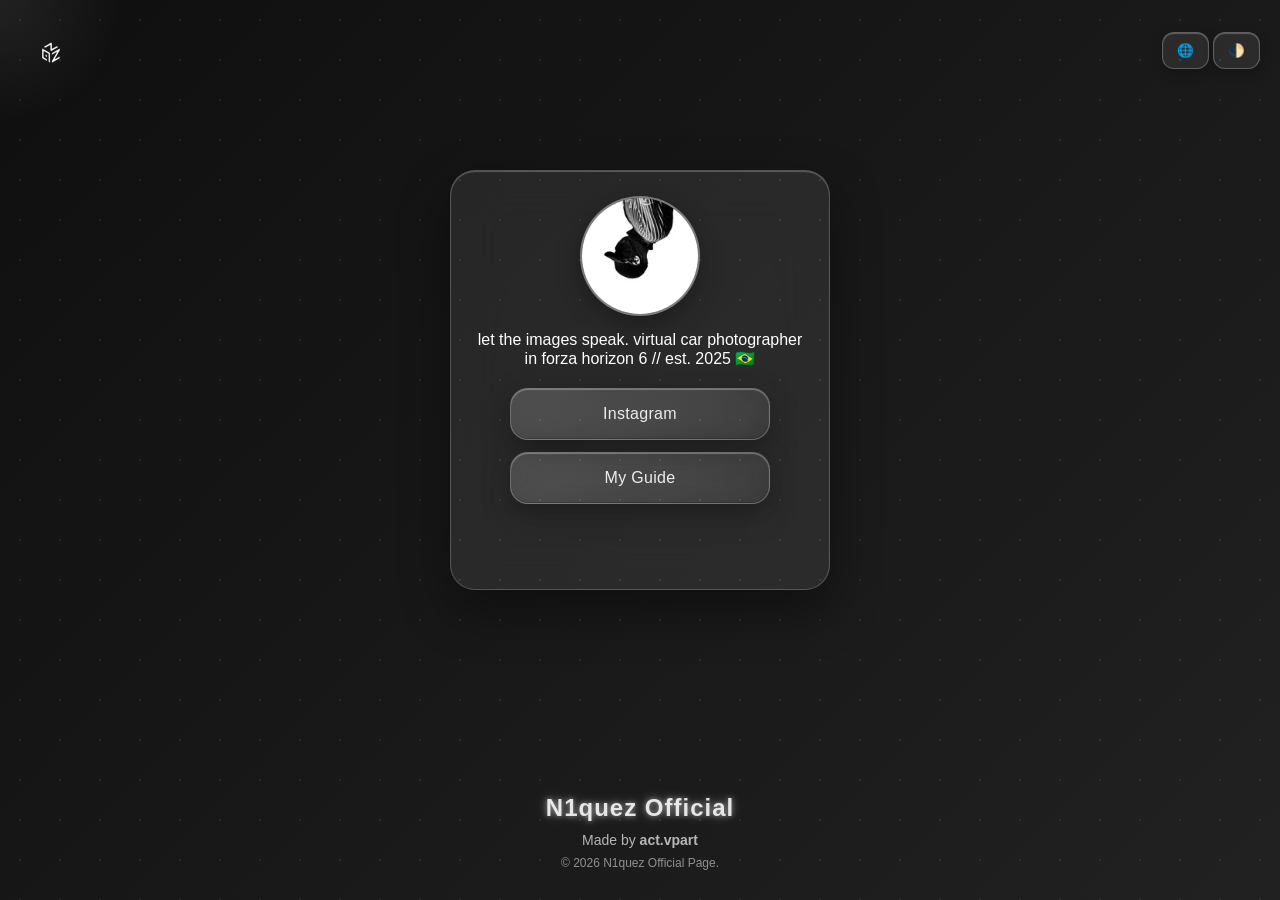
<file: index.html>
<!DOCTYPE html>
<html lang="data-en">
<head>
  <meta charset="UTF-8">
  <meta name="viewport" content="width=device-width, initial-scale=1.0">

  <title>N1quez Official</title>
  <link rel="stylesheet" href="assets/style/style.css?v=2">
</head>
<body>

<header class="header">
  <!-- logos -->
  <img src="./assets/images/Picsart_26-07-23_09-18-29-622.png" class="logo logo-light">
  <img src="./assets/images/Picsart_26-07-23_09-17-51-563.png" class="logo logo-dark">

  <div class="controls">
    <button onclick="toggleLang()">🌐</button>
    <button onclick="toggleTheme()">🌓</button>
  </div>
</header>

<main class="main">
  <div class="container">
      <div class="card">
        <div class="avatar">
          <img src="./assets/images/734358302_17895535353508205_2283769757320455007_n.jpg" alt="profile">
        </div>
    
        <p id="bio"
          data-pt="deixe as imagens falarem. fotógrafo virtual de carros no forza horizon 6 // desde 2025 🇧🇷"
          data-en="let the images speak. virtual car photographer in forza horizon 6 // est. 2025 🇧🇷">
          let the images speak. virtual car photographer in forza horizon 6 // est. 2025 🇧🇷
        </p>
    
        <div class="buttons">
            <a href="https://instagram.com/nqz.vp"
                class="btn"
                data-pt="Instagram"
                data-en="Instagram">
                Instagram
            </a>
    
            <a href="./guide.html"
              class="btn"
              data-pt="Guia"
              data-en="My Guide">
              My Guide
            </a>
        </div>
      </div>
  </div>
</main>

<footer>
    <h2>N1quez Official</h2>
    <p class="credit">
      <span
        data-pt="Feito por "
        data-en="Made by ">
        Made by
      </span>

  <a href="https://instagram.com/act.vpart"
     target="_blank"
     rel="noopener noreferrer"
     class="credit-link">
    act.vpart
  </a>
</p>
    </p>
    <p class="copyright">&copy; 2026 N1quez Official Page.</p>
</footer>

<script src="script.js"></script>
<div class="particles"></div>
</body>
</html>
</file>
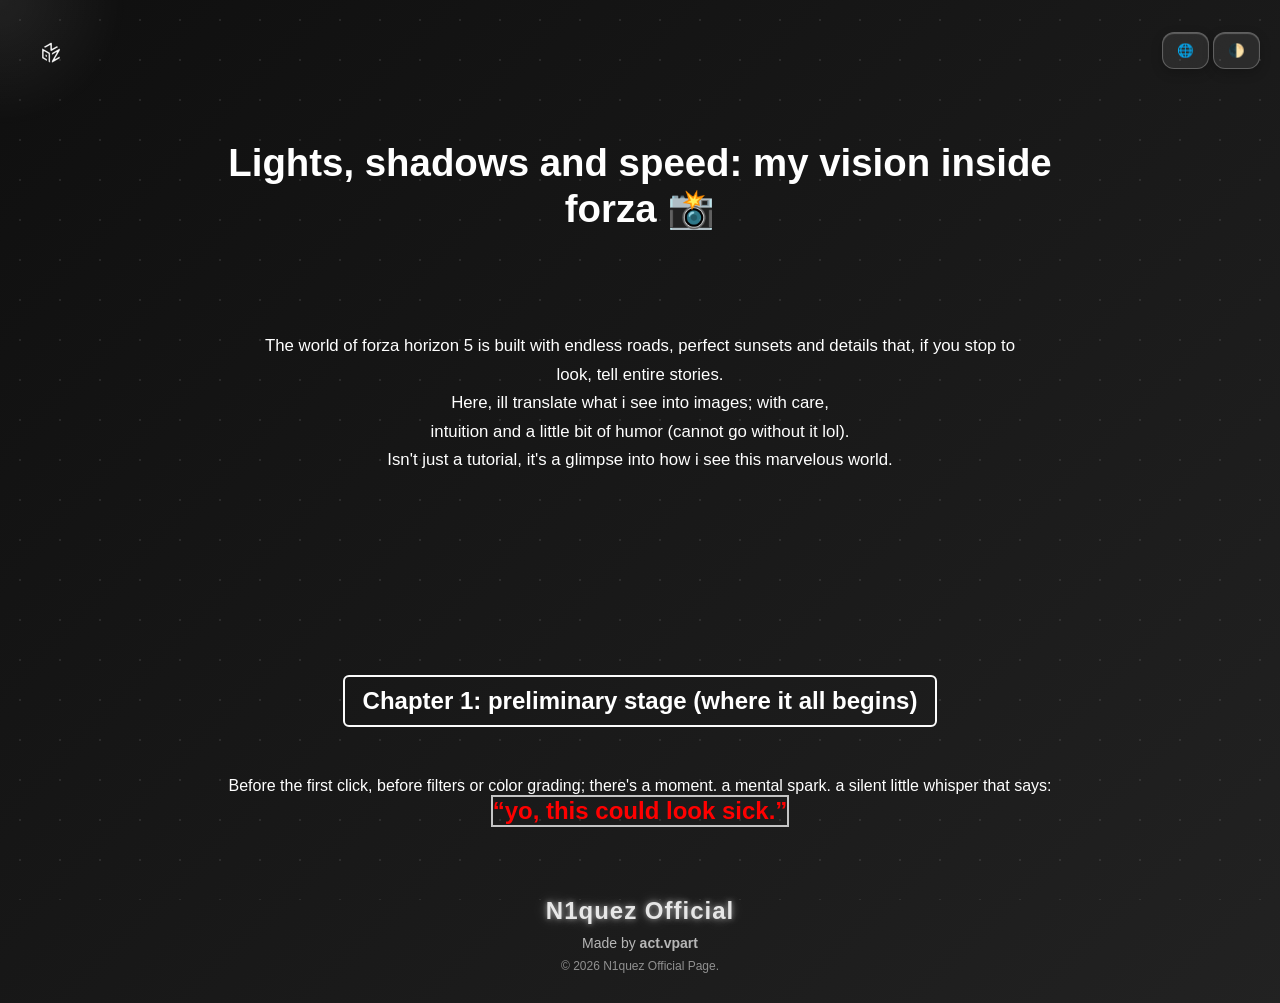
<file: guide.html>
<!DOCTYPE html>
<html lang="data-en">
<head>
  <meta charset="UTF-8">
  <title>N1quez Official</title>
  <link rel="stylesheet" href="assets/style/style.css?v=2">
</head>
<body>

<header class="header">
  <!-- logos -->
  <img src="./assets/images/Picsart_26-07-23_09-18-29-622.png" class="logo logo-light">
  <img src="./assets/images/Picsart_26-07-23_09-17-51-563.png" class="logo logo-dark">

  <div class="controls">
    <button onclick="toggleLang()">🌐</button>
    <button onclick="toggleTheme()">🌓</button>
  </div>
</header>

<main class="main-g">
  <div class="container-g">
    <section class="intro">
      <h1 class="hone">Lights, shadows and speed: my vision inside forza 📸</h1>
      <p class="co">The world of forza horizon 5 is built with endless roads, perfect sunsets and details that, if you stop to look, tell entire stories.
      <br>Here, ill translate what i see into images; with care,<br> intuition and a little bit of humor (cannot go without it lol).
      <br>Isn't just a tutorial, it's  a glimpse into how i see this marvelous world. 
      </p>
    </section>

    <section class="capone">
      <h1 class="hcone">Chapter 1: preliminary stage (where it all begins)</h1>
      <p class="cone">Before the first click, before filters or color grading; there's a moment. a mental spark. a silent little whisper that says:</p> <h2 class="markone">“yo, this could look sick.”</h2>
    </section>
  </div>
</main>
    
<footer>
    <h2>N1quez Official</h2>
    <p class="credit">
      <span
        data-pt="Feito por "
        data-en="Made by ">
        Made by
      </span>

  <a href="https://instagram.com/act.vpart"
     target="_blank"
     rel="noopener noreferrer"
     class="credit-link">
    act.vpart
  </a>
</p>
    </p>
    <p class="copyright">&copy; 2026 N1quez Official Page.</p>
</footer>
<script src="script.js"></script>
<div class="particles"></div>
</body>
</html>
</file>
<file: assets/style/style.css>
/* RESET */
*{
    margin:0;
    padding:0;
    box-sizing:border-box;
    transition:
        background .5s ease,
        color .5s ease,
        box-shadow .5s ease,
        backdrop-filter .5s ease;
}

/* =========================
   BODY
========================= */

html,
body{
    height:100%;
}

body{
    margin:0;
    display:flex;
    flex-direction:column;
    font-family:Arial,sans-serif;
    color:#fff;

    background:linear-gradient(135deg,#0f0f0f,#2a2a2a,#1a1a1a);
    background-size:300% 300%;

    animation:
        gradientMove 8s ease infinite,
        fadeIn .6s ease;
}

body.light{
    color:#111;
    background:linear-gradient(135deg,#888,#b9b9b9,#e2e1e1);
    background-size:300% 300%;
    animation:
        gradientMoveLight 8s ease infinite,
        fadeIn .6s ease;
}

body.transitioning{
    filter:brightness(1.1) blur(2px);
}

/* =========================
   ANIMAÇÕES
========================= */

@keyframes gradientMove{
    0%{background-position:0% 50%;}
    50%{background-position:100% 50%;}
    100%{background-position:0% 50%;}
}

@keyframes gradientMoveLight{
    0%{background-position:100% 50%;}
    50%{background-position:0% 50%;}
    100%{background-position:100% 50%;}
}

@keyframes fadeIn{
    from{
        opacity:.85;
        transform:scale(.99);
    }
    to{
        opacity:1;
        transform:scale(1);
    }
}

@keyframes float{
    0%{transform:translateY(0);}
    50%{transform:translateY(-6px);}
    100%{transform:translateY(0);}
}

@keyframes particlesMove{
    from{transform:translateY(0);}
    to{transform:translateY(-40px);}
}

/* =========================
   HEADER
========================= */

.header{
    display:flex;
    justify-content:space-between;
    align-items:center;
    padding:20px;
}

.logo{
    width:60px;
    max-width:100%;
}

.logo-dark{
    display:none;
}

body.light .logo-dark{
    display:block;
}

body.light .logo-light{
    display:none;
}

/* =========================
   MAIN
========================= */

.main{
    flex:1;
    display:flex;
    justify-content:center;
    align-items:flex-start;
    padding-top:40px;
}

.container{
    text-align:center;
    padding:10px 20px;
}

/* =========================
   CARD
========================= */

.card{
    width:min(90vw,380px);
    max-width:380px;

    min-height:420px;
    max-height:75vh;

    margin:20px auto;

    padding:25px;
    border-radius:25px;

    background:rgba(255,255,255,.08);
    backdrop-filter:blur(25px) saturate(180%);
    -webkit-backdrop-filter:blur(25px) saturate(180%);

    border:1px solid rgba(255,255,255,.2);

    box-shadow:
        0 20px 50px rgba(0,0,0,.4),
        inset 0 1px 1px rgba(255,255,255,.25);

    text-align:center;
}

body.light .card{
    background:rgba(255,255,255,.5);
    border:1px solid rgba(0,0,0,.1);
}

.card:hover{
    transform:translateY(-5px) scale(1.01);
}

/* =========================
   AVATAR
========================= */

.avatar{
    width:120px;
    height:120px;
    margin:0 auto 15px;

    display:flex;
    justify-content:center;
    align-items:center;

    border-radius:50%;

    background:rgba(255,255,255,.08);
    backdrop-filter:blur(10px);

    border:2px solid rgba(255,255,255,.3);

    box-shadow:0 8px 25px rgba(0,0,0,.3);

    animation:float 4s ease-in-out infinite;
}

.avatar img{
    width:100%;
    height:100%;
    object-fit:cover;
    border-radius:50%;
}

.avatar:hover{
    transform:scale(1.05);
}

/* =========================
   BOTÕES
========================= */

.buttons{
    margin-top:20px;
}

.btn{
    display:block;

    width:100%;
    max-width:260px;

    margin:12px auto;
    padding:16px;

    border-radius:18px;

    text-decoration:none;
    font-weight:500;
    letter-spacing:.3px;

    color:rgba(255,255,255,.9);

    background:linear-gradient(
        135deg,
        rgba(255,255,255,.15),
        rgba(255,255,255,.05)
    );

    backdrop-filter:blur(25px) saturate(180%);
    -webkit-backdrop-filter:blur(25px) saturate(180%);

    border:1px solid rgba(255,255,255,.25);

    box-shadow:
        inset 0 1px 1px rgba(255,255,255,.3),
        inset 0 -1px 1px rgba(0,0,0,.2),
        0 10px 30px rgba(0,0,0,.3);

    transition:.25s;
}

.btn:hover{
    transform:scale(1.07);

    backdrop-filter:blur(35px) saturate(200%);

    box-shadow:
        0 15px 40px rgba(0,0,0,.4),
        inset 0 1px 2px rgba(255,255,255,.4);
}

.btn:active{
    transform:scale(.96);
}

body.light .btn{
    color:rgba(0,0,0,.85);

    background:linear-gradient(
        135deg,
        rgba(255,255,255,.6),
        rgba(255,255,255,.3)
    );

    border:1px solid rgba(0,0,0,.1);
}

/* =========================
   CONTROLES
========================= */

.controls button{
    padding:10px 14px;

    border:none;
    border-radius:12px;

    cursor:pointer;

    color:inherit;

    background:rgba(255,255,255,.08);

    backdrop-filter:blur(15px) saturate(180%);
    -webkit-backdrop-filter:blur(15px) saturate(180%);

    border:1px solid rgba(255,255,255,.25);

    box-shadow:
        inset 0 1px 1px rgba(255,255,255,.25),
        0 4px 12px rgba(0,0,0,.2);
}

.controls button:hover{
    transform:scale(1.1);
}

/* =========================
   PARTICLES
========================= */

.particles{
    position:fixed;
    inset:0;

    pointer-events:none;

    opacity:.6;

    background-image:
        radial-gradient(rgba(255,255,255,.15) 1px,transparent 1px);

    background-size:40px 40px;

    animation:particlesMove 20s linear infinite;

    filter:drop-shadow(0 0 2px rgba(255,255,255,.3));
}

body.light .particles{
    opacity:.4;

    background-image:
        radial-gradient(rgba(0,0,0,.25) 1px,transparent 1px);

    filter:drop-shadow(0 0 2px rgba(0,0,0,.2));
}

body::after{
    content:"";

    position:fixed;

    width:300px;
    height:300px;

    pointer-events:none;

    transform:translate(-50%,-50%);

    background:
        radial-gradient(circle,rgba(255,255,255,.08),transparent 60%);
}

/* =========================
   FOOTER
========================= */

footer{
    margin-top:40px;
    padding:30px 20px;

    text-align:center;

    color:rgba(255,255,255,.85);
}

footer h2{
    font-weight:600;
    letter-spacing:1px;

    text-shadow:
        0 0 5px rgba(255,255,255,.4),
        0 0 10px rgba(255,255,255,.3),
        0 0 20px rgba(255,255,255,.2);
}

footer:hover h2{
    text-shadow:
        0 0 10px rgba(255,255,255,.6),
        0 0 20px rgba(255,255,255,.5),
        0 0 40px rgba(255,255,255,.3);
}

.credit{
    margin-top:10px;
    font-size:14px;
    opacity:.8;
}

.copyright{
    margin-top:8px;
    font-size:12px;
    opacity:.6;
}

.credit-link{
    color:inherit;
    text-decoration:none;
    font-weight:600;
    transition:.3s;
}

.credit-link:hover{
    color:#fff;

    text-shadow:
        0 0 6px rgba(255,255,255,.7),
        0 0 12px rgba(255,255,255,.6),
        0 0 24px rgba(255,255,255,.5);
}

body.light .credit-link:hover{
    color:#111;

    text-shadow:
        0 0 6px rgba(0,0,0,.35),
        0 0 12px rgba(0,0,0,.25);
}

/* =========================
   GUIDE
========================= */

.container-g{
    width: min(900px, 92%);
    margin: 0 auto;
}

.intro{
    text-align: center;
    margin-bottom: 150px; /* aumenta o espaço */
}

.intro h1{
    font-size:2.4rem;
    margin-bottom:12px;
    line-height:1.2;
}

.intro p{
    max-width:760px;
    margin: 100px auto;
    line-height:1.7;
    font-size:1.05rem;
}

.capone{
    margin-top: 120px; /* empurra o capítulo para baixo */
    text-align: center;
}

.capone h1{
    display:inline-block;
    padding:10px 18px;
    border:2px solid #fcfcfc;
    border-radius:6px;
}

.main-g{
    flex:1;
    display:flex;
    justify-content:center;
    align-items:flex-start;
    padding-top:40px;
}

h1.hone {
  padding-bottom: 10px 0;
  padding-top: 10px 0;
}

h1.hcone {
  margin: 50px auto;
}

h2.markone {
  border: 2px double #c4c4c4;
  color: red;
  display: inline-block;
}
</file>
